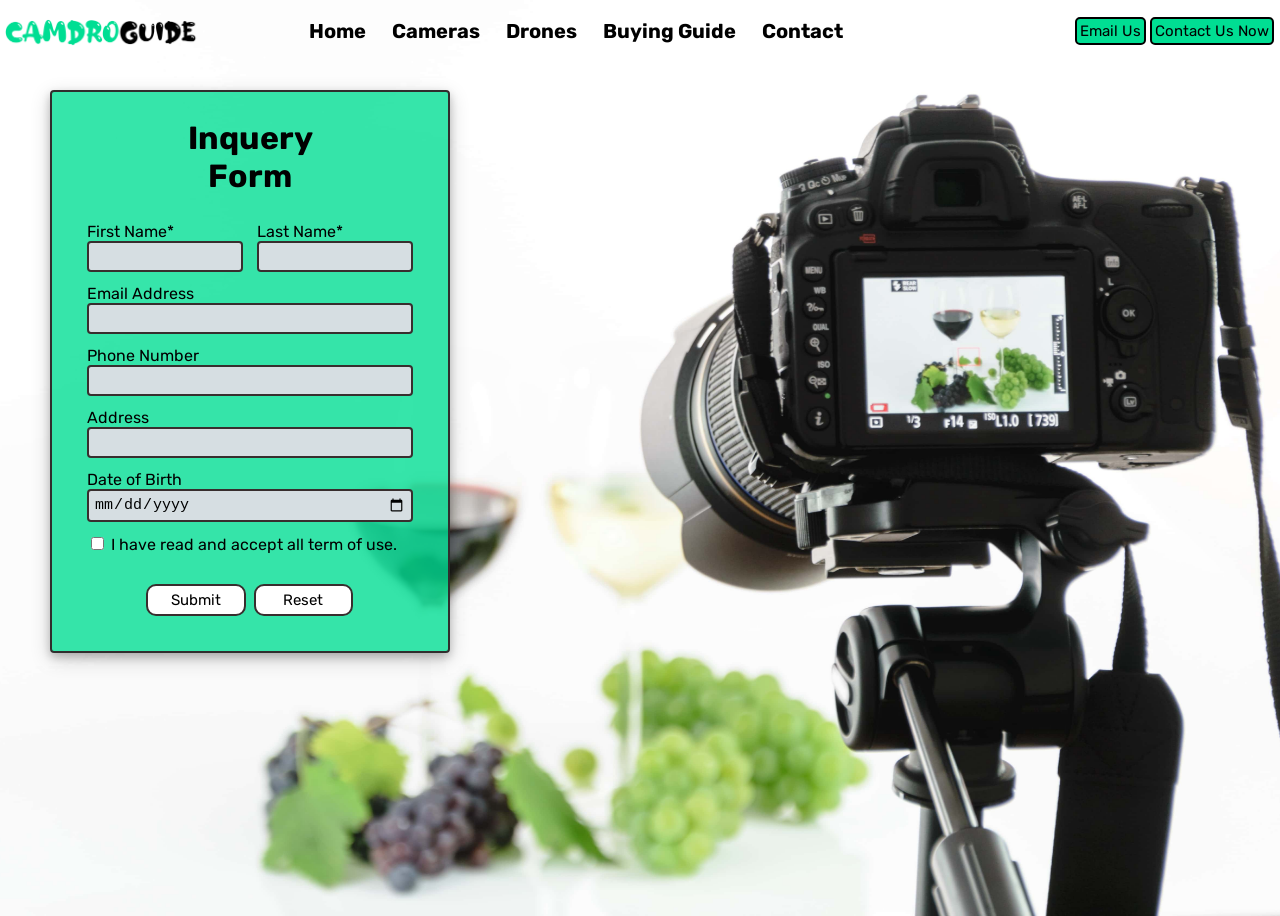
<file: index.html>
<!DOCTYPE html>
<html lang="en">

<head>
    <meta charset="UTF-8">
    <meta http-equiv="X-UA-Compatible" content="IE=edge">
    <meta name="viewport" content="width=device-width, initial-scale=1.0">
    <title>Best Camera and Drones</title>
    <link rel="shortcut icon" href="img/cg favicon green.png" type="image/x-icon">
    <link rel="stylesheet" href="CamDro_Guid.css">
    <link rel="preconnect" href="https://fonts.googleapis.com">
    <link rel="preconnect" href="https://fonts.gstatic.com" crossorigin>
    <link href="https://fonts.googleapis.com/css2?family=Rubik:wght@410&display=swap" rel="stylesheet">
</head>
<body>

    <head>
        <nav>
            <div id="navbar">
                <div class="left">
                    <a href="#"><img src="img/camdro guide green.png" alt="logo" id="logo"></a>
                </div>
                <div class="mid">
                    <ul>
                        <li><a href="#">Home</a></li>
                        <li><a href="#">Cameras</a></li>
                        <li><a href="#">Drones</a></li>
                        <li><a href="#">Buying Guide</a></li>
                        <li><a href="#">Contact</a></li>
                    </ul>
                </div>
                <div class="right">
                    <!-- <label for="search">&#128269;</label>
                    <input type="search" placeholder="Search......" id="search"> -->

                    <a href="#"><button class="btn">Email Us</button></a>
                    <a href="#"><button class="btn">Contact Us Now</button></a>

                </div>
            </div>
        </nav>
    </head>

    <main>
        <form action="abc.php">
            <div class="form_container">
                <h1 id="form_h1">Inquery Form</h1>
                <div class="form-items">
                    <div id="fname">
                        <label for="fnm">First Name*</label>
                        <input type="text" class="input-box" id="fnm">
                    </div>
                    <div id="lname">
                        <label for="lnm">Last Name*</label>
                        <input type="text" class="input-box" id="lnm">
                    </div>
                </div>
                <div class="form-items">
                    <label for="email">Email Address</label>
                    <input type="email" name="email" class="input-box" id="email">
                </div>
                <div class="form-items">
                    <label for="phone">Phone Number</label>
                    <input type="tel" name="phone" class="input-box" id="phone">
                </div>
                <div class="form-items">
                    <label for="address">Address</label>
                    <input type="text" name="address" class="input-box" id="address">
                </div>
                <div class="form-items">
                    <label for="dob">Date of Birth</label>
                    <input type="date" name="dob" class="input-box" id="dob">
                </div>

                <div id="agree">
                    <input type="checkbox" id="checkbox">
                    <label for="checkbox">I have read and accept all term of use.</label>
                </div>
                <div id="form-btn">
                    <button type="submit" class="bttn">Submit</button>
                    <button type="reset" class="bttn">Reset</button>
                </div>

                <!-- firdt anme ladat
                Email
                phine
                date of
                addres
                country
                city
                zipcode
                i agreer
                messegw -->

            </div>
        </form>
    </main>

    <footer>

    </footer>
</body>

</html>
</file>
<file: CamDro_Guid.css>
body {
    margin: 0;
    padding: 0;
    background-image: url(img/bg5-min.jpg);
    background-position: center center;
    background-size: cover;
    background-repeat: no-repeat;
    height: 100vh;
    font-family: 'Rubik', sans-serif;
}


/*************LEFT*************/

.left {
    /* border: 2px solid #00de93; */
    display: inline-block;
    position: absolute;
    top: 11px;
    left: 3px;
}

#logo {
    width: 200px;
    margin: 8px -4px 4px 0px;
}

/*************MID*************/

.mid {
    /* border: 2px solid #00de93; */
    display: block;
    width: 60%;
    margin: auto;
}

.mid ul {
    overflow: auto;
}

.mid li {
    float: left;
    list-style: none;
    margin: 3px 13px;
}

.mid ul li a {
    text-decoration: none;
    color: black;
    font-weight: bold;
    font-size: 20px;

}

.mid a:hover {
    color: #00de93;
    text-decoration: underline;
}

/*************RIGHT*************/

.right {
    /* border: 2px solid #00de93; */
    display: inline-block;
    position: absolute;
    top: 17px;
    right: 6px;
}

.right input {
    width: 150px;
    border: 3px solid #00de93;
    margin: 2px;
    padding: 4px 6px;
    border-radius: 4px;
}

/*************BUTTON*************/

.btn {
    background-color: #00de93;
    border: 2px solid black;
    border-radius: 5px;
    font-size: 15px;
    font-family: 'Rubik', sans-serif;
    padding: 3px;
}

.right .btn:hover {
    background-color: white;
    cursor: pointer;
}





/*************FORM*************/

.form_container {
background-color: #00de94c9;
border: 2px solid rgb(48, 45, 45);
border-radius: 4px;
box-sizing: border-box;
position: absolute;
top: 90px;
left: 50px;
box-shadow: 0 4px 8px 0 rgba(0, 0, 0, 0.2), 0 6px 20px 0 rgba(0, 0, 0, 0.19);
padding: 35px;
width: 400px;
}

/*************For Heading*************/

#form_h1 {
width: 73%;
margin: -20px auto 15px auto;
/* padding-right: 36px; */
text-align: center;
box-sizing: border-box;
/* background-color: white; */
color: black;
padding: 12px;
border-radius: 30px
}

/*************Form Items*************/

.form-items,
#agree,
#form-btn {
clear: both;
width: 100%;
margin: 12px auto;
overflow: auto;
}

.form-items input {
background-color: #d6dee2;
border: 2px solid #382e2e;
box-sizing: border-box;
border-radius: 4px;
font-size: 15px;
display: block;
margin: auto;
width: 100%;
padding: 5px;
}

.form-items label {
display: block;
box-sizing: border-box;
}

/*************Form Name*************/

#fname {
/* display: inline-block; */
/* box-sizing: border-box; */
width: 48%;
float: left;
margin-right: 4px;

}

#lname {
/* display: inline-block; */
/* box-sizing: border-box; */
width: 48%;
float: right;
margin-left: 4px;
}

/*************Form Buttons*************/

#form-btn {
width: 65%;
margin: 30px auto 0px auto;
}

#form-btn .bttn {
color: black;
background-color: white;
border: 2px solid #382e2e;
border-radius: 10px;
font-family: 'Rubik', sans-serif;
font-size: 15px;
display: inline-block;
width: 47%;
padding: 5px;
margin: auto 2px;
}

#form-btn .bttn:hover {
background-color: #00de93;
cursor: pointer;
}
</file>
